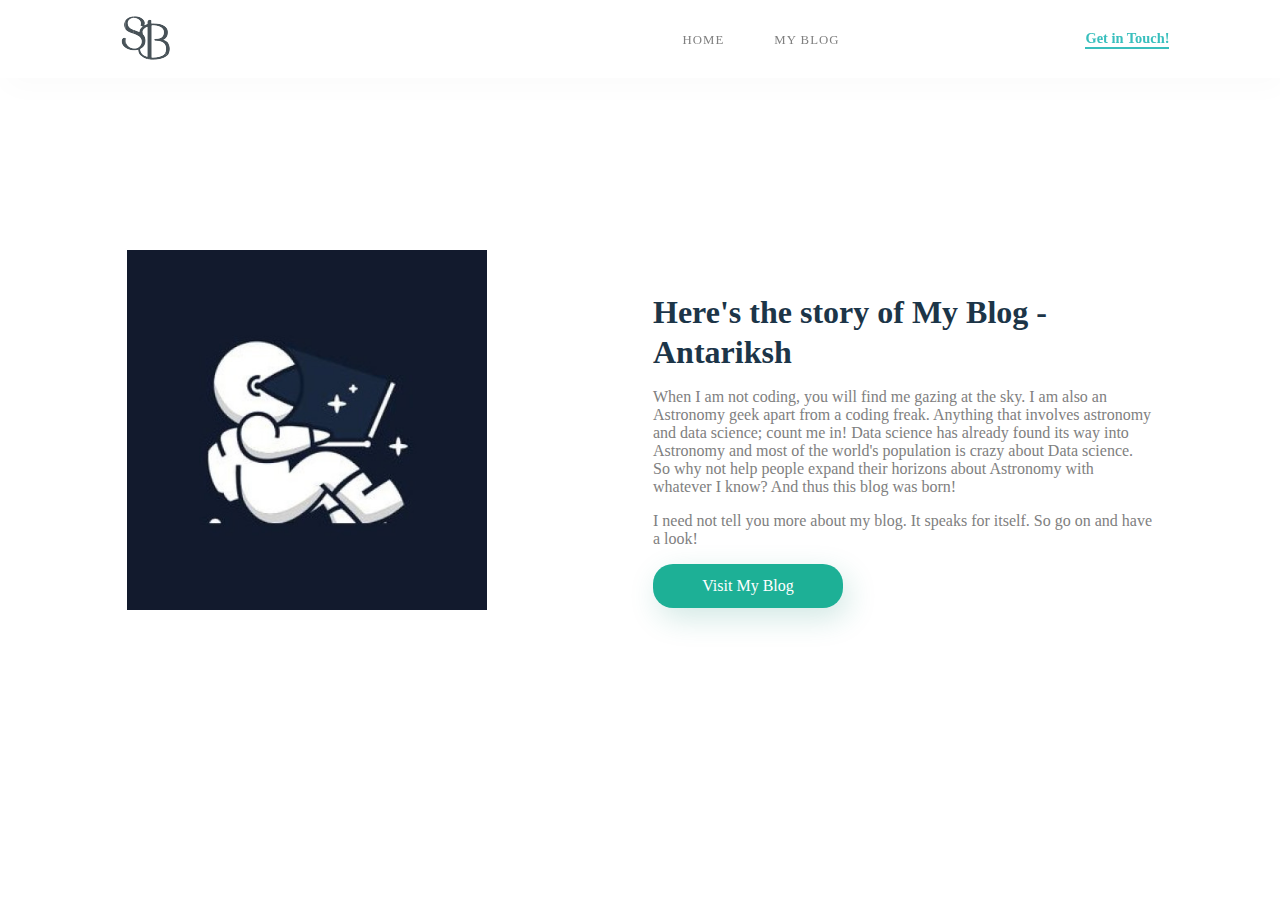
<file: Portfolio (1)/Blog.html>
<!DOCTYPE html>
<html>
  <head> 
    <link href="style.css" rel="stylesheet" type="text/css" />
  </head>
  <body>
    <section id="main">
      <nav>
        <a href="https://portfolio.sanjanababu.repl.co/" class="logo" >
          <img src="Logo-initials.png" alt="The Logo Of Sanjana Resume">
        </a>
        <span class="menu-space"></span>
        <ul class="menu">
          <li><a href="https://portfolio.sanjanababu.repl.co/#">Home</a></li>
          <li><a href="Blog.html">My Blog</a></li>
        </ul>
        <a href="Contact.html" class="Hey"><strong> Get in Touch!</strong></a>
      </nav>
    </section>
    <div class="content">
      <div class="image2">
        <img src="Logo-antariksh.jpg" alt="Antariksh">
      </div>
      <div class="main-text">
        <h2>Here's the story of My Blog - Antariksh</h2>
        <p>When I am not coding, you will find me gazing at the sky. I am also an Astronomy geek apart from a coding freak. Anything that involves astronomy and data science; count me in! Data science has already found its way into Astronomy and most of the world's population is crazy about Data science. So why not help people expand their horizons about Astronomy with whatever I know? And thus this blog was born! 
        </p>
        <p>I need not tell you more about my blog. It speaks for itself. So go on and have a look!</p>
        <a href="https://antarikshh.wordpress.com/" class="btn">Visit My Blog</a>
      </div>
    </div>
  </body>
</html>
</file>
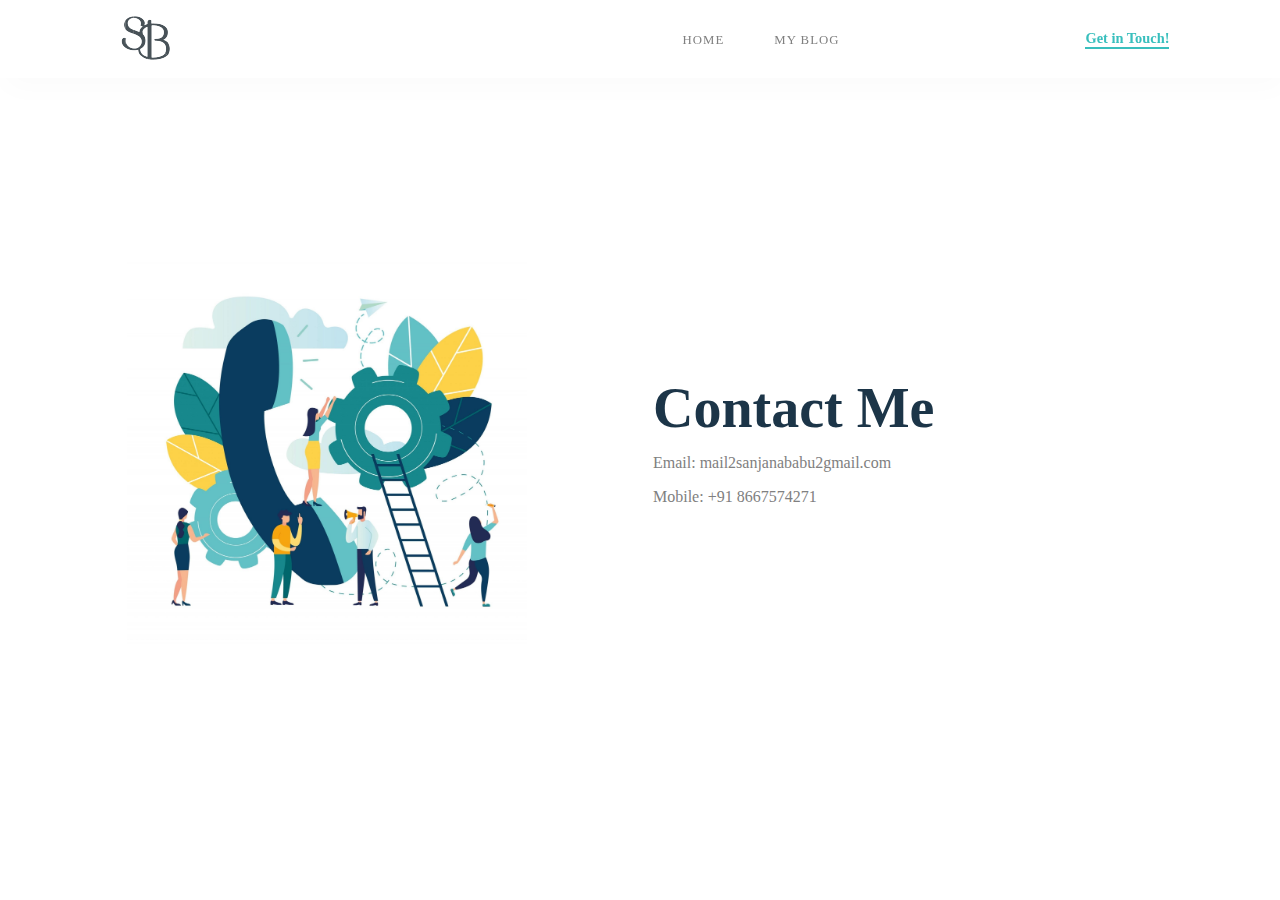
<file: Portfolio (1)/Contact.html>
<!DOCTYPE html>
<html>

<head>
	<meta charset="utf-8">
	<title>Sanjana Babu </title>
	<link href="style.css" rel="stylesheet" type="text/css" />
</head>

<body>
	<section id="main">
		<nav>
			<a href="https://portfolio.sanjanababu.repl.co/" class="logo">
				<img src="Logo-initials.png" alt="The Logo Of Sanjana Resume">
        </a>
        <span class="menu-space"></span>
        <ul class="menu">
          <li><a href="https://portfolio.sanjanababu.repl.co/#">Home</a></li>
          <li><a href="Blog.html">My Blog</a></li>
        </ul>
        <a href="Contact.html" class="Hey"><strong>Get in Touch!</strong></a>
      </nav>
    </section>
    <div class="content">
      <div class="image3">
        <img src="get-in-touch.jpg" alt="Contact">
      </div>
      <div class="main-text">
        <h1>Contact Me</h1>
        <p>Email: mail2sanjanababu2gmail.com</p>
        <p>Mobile: +91 8667574271</p>
      </div>
    </div>
  </body>
</html>
</file>
<file: Portfolio (1)/style.css>
*{
  box-sizing: border-box;
}

body{
  margin: 0px;
  padding: 0px;
  font: poppins;
}

#main{
  width: 100%;
  height: 50vh;
  position: relative;
}

nav{
  display: flex;
  justify-content: space-around;
  align-items: center;
  position: fixed;
  top: 0;
  left: 0;
  width: 100%;
  background-color: white;
  box-shadow: 5px 10px 30px rgba(0, 0, 0, 0.02);
  z-index: 1;
}
.logo img{
  height: 65px;
  object-fit: none;
}

.menu{
  list-style: none;
  display: flex;
}

.menu li a{
  height: 40px;
  line-height: 43px;
  margin: 3px;
  padding: 0px 22px;
  display: flex;
  font-size: 0.8em;
  text-transform: uppercase;
  font-weight: 500;
  letter-spacing: 1px;
  color: gray;
}

a{
  text-decoration: none;
}

.Hey{
  color: #39bfbd;
  font-weight: 500;
  font-size: 0.9em;
  border-bottom: 2px solid #39bfbd;  
}

.image{
  width: 500px;
  height: 500px;
}

.image img{
  width: 100%;
  height: 100%;
  object-fit: contain;
}

.content{
  display: flex;
  width: 90%;
  justify-content: space-around;
  align-items: center;
  position: absolute;
  left: 50%;
  right: 50%;
  transform: translate(-50%,-50%);
}

.main-text{
  width: 500px;
}

.main-text h1{
  font-size: 3.5em;
  color: #1c3548;
  margin: 0px 0px 10px 0px;
  line-height: 60px;
}

.main-text p{
  color: grey;
}

.btn{
  width: 190px;
  height: 44px;
  display: flex;
  justify-content: center;
  align-items: center;
  color: white;
  background-color: #1db096;
  border-radius: 20px;
  box-shadow:5px 10px 30px rgba(24, 139, 119, 0.2); 
}
.btn:hover{
  background-color: #23cdaf;
  transition: all ease 0.2s;
}
.menu li a:hover{
  background-color: #23cdaf;
  color: white;
  box-shadow:5px 10px 30px rgba(24, 139, 119, 0.2); 
  transition: all ease 0.2s;
}
.image2{
  width: 400px;
  height: 400px;

}
.image2 img{
  width: 90%;
  height: 90%;
  object-fit: contain;
  position: relative;
}

.main-text h2{
  font-size: 2em;
  color: #1c3548;
  margin: 0px 0px 10px 0px;
  line-height: 40px;
}

.image3{
  width: 400px;
  height: 400px;
}

.image3 img{
  width: 100%;
  height: 100%;
  object-fit: contain;
}
</file>
